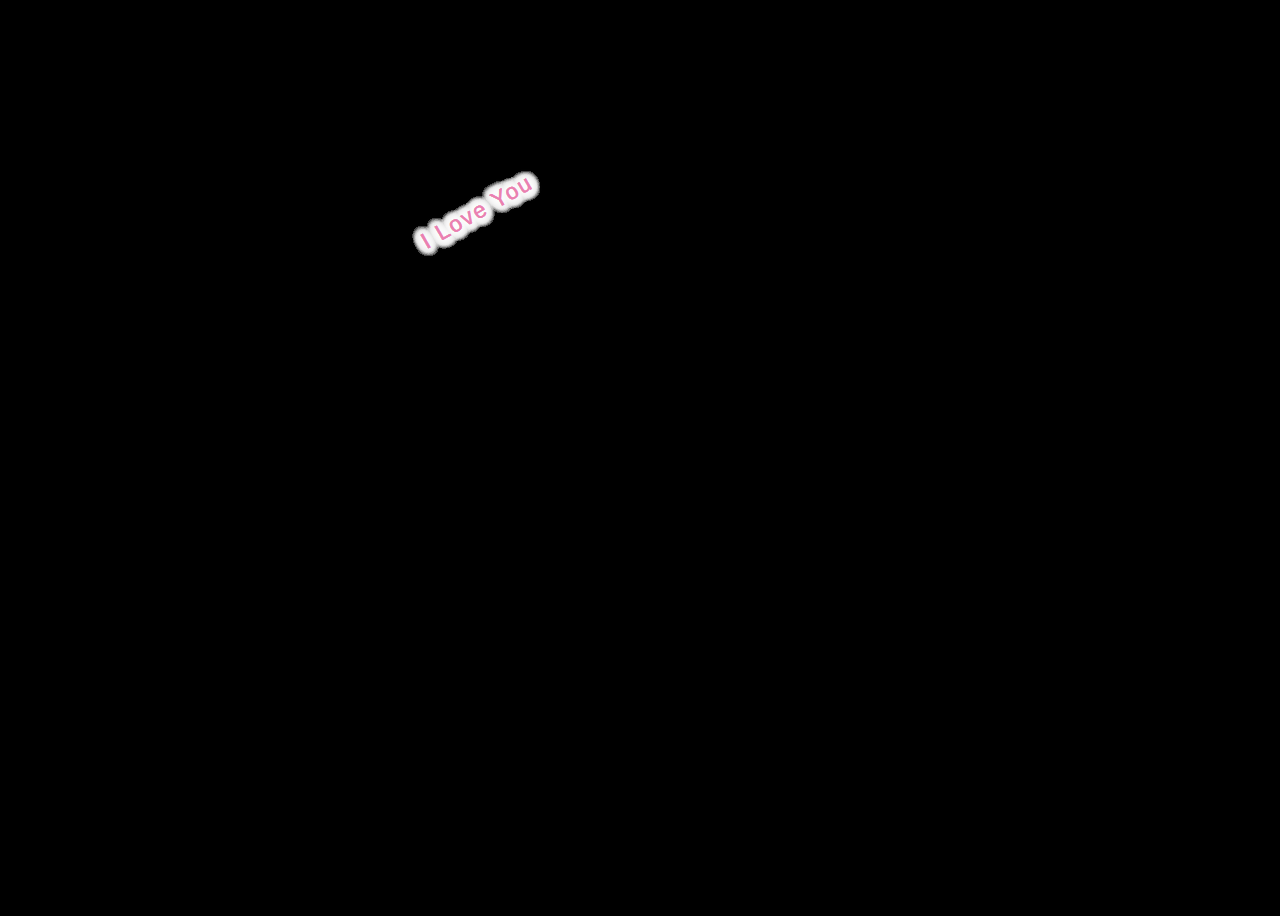
<file: index.html>
<!doctype html>
<html lang="en">
 <head>
  <meta http-equiv="Content-Type" content="text/html; charset=UTF-8"> 
  <title>i love you</title>
  <style>#btn-make {
  bottom: 200px;
  right: 30px;
  background-color: rgba(0, 0, 0, 0.3);
}
.div_btn {
  position: fixed;
  cursor: pointer;
  width: 55px;
  height: 55px;
  border: 3px solid #fff;
  border-radius: 50%;
  font-size: 2em;
  line-height: 58px;
  text-align: center;
  z-index: 999;
}
#div_support {
  bottom: 80px;
  right: 20px;
  background-color: rgba(0, 0, 0, 0.3);
}
body {
  background: #000;
  height: 100vh;
  overflow: hidden;
}

#ui .love {
  position: absolute;
  top: 50%;
  left: 50%;
  margin: -225px 0 0 -225px;
}
#ui .love:last-child .love_word {
  color: #fff;
  font-size: 2rem;
  text-shadow: 0 0 10px #ea80b0;
}
#ui .love_word {
  color: #ea80b0;
  font-size: 1.4rem;
  transform: translateY(-100%) rotateZ(-30deg);
  font-family: "Dosis", sans-serif;
  text-shadow: 0 0 10px #fff;
  letter-spacing: 2px;
}
#ui .love_horizontal {
  animation: horizontal 10000ms infinite alternate ease-in-out;
}
#ui .love_vertical {
  animation: vertical 20000ms infinite linear;
}
#ui .love:nth-child(1) .love_horizontal {
  animation-delay: -300ms;
}
#ui .love:nth-child(1) .love_vertical {
  animation-delay: -300ms;
}
#ui .love:nth-child(2) .love_horizontal {
  animation-delay: -600ms;
}
#ui .love:nth-child(2) .love_vertical {
  animation-delay: -600ms;
}
#ui .love:nth-child(3) .love_horizontal {
  animation-delay: -900ms;
}
#ui .love:nth-child(3) .love_vertical {
  animation-delay: -900ms;
}
#ui .love:nth-child(4) .love_horizontal {
  animation-delay: -1200ms;
}
#ui .love:nth-child(4) .love_vertical {
  animation-delay: -1200ms;
}
#ui .love:nth-child(5) .love_horizontal {
  animation-delay: -1500ms;
}
#ui .love:nth-child(5) .love_vertical {
  animation-delay: -1500ms;
}
#ui .love:nth-child(6) .love_horizontal {
  animation-delay: -1800ms;
}
#ui .love:nth-child(6) .love_vertical {
  animation-delay: -1800ms;
}
#ui .love:nth-child(7) .love_horizontal {
  animation-delay: -2100ms;
}
#ui .love:nth-child(7) .love_vertical {
  animation-delay: -2100ms;
}
#ui .love:nth-child(8) .love_horizontal {
  animation-delay: -2400ms;
}
#ui .love:nth-child(8) .love_vertical {
  animation-delay: -2400ms;
}
#ui .love:nth-child(9) .love_horizontal {
  animation-delay: -2700ms;
}
#ui .love:nth-child(9) .love_vertical {
  animation-delay: -2700ms;
}
#ui .love:nth-child(10) .love_horizontal {
  animation-delay: -3000ms;
}
#ui .love:nth-child(10) .love_vertical {
  animation-delay: -3000ms;
}
#ui .love:nth-child(11) .love_horizontal {
  animation-delay: -3300ms;
}
#ui .love:nth-child(11) .love_vertical {
  animation-delay: -3300ms;
}
#ui .love:nth-child(12) .love_horizontal {
  animation-delay: -3600ms;
}
#ui .love:nth-child(12) .love_vertical {
  animation-delay: -3600ms;
}
#ui .love:nth-child(13) .love_horizontal {
  animation-delay: -3900ms;
}
#ui .love:nth-child(13) .love_vertical {
  animation-delay: -3900ms;
}
#ui .love:nth-child(14) .love_horizontal {
  animation-delay: -4200ms;
}
#ui .love:nth-child(14) .love_vertical {
  animation-delay: -4200ms;
}
#ui .love:nth-child(15) .love_horizontal {
  animation-delay: -4500ms;
}
#ui .love:nth-child(15) .love_vertical {
  animation-delay: -4500ms;
}
#ui .love:nth-child(16) .love_horizontal {
  animation-delay: -4800ms;
}
#ui .love:nth-child(16) .love_vertical {
  animation-delay: -4800ms;
}
#ui .love:nth-child(17) .love_horizontal {
  animation-delay: -5100ms;
}
#ui .love:nth-child(17) .love_vertical {
  animation-delay: -5100ms;
}
#ui .love:nth-child(18) .love_horizontal {
  animation-delay: -5400ms;
}
#ui .love:nth-child(18) .love_vertical {
  animation-delay: -5400ms;
}
#ui .love:nth-child(19) .love_horizontal {
  animation-delay: -5700ms;
}
#ui .love:nth-child(19) .love_vertical {
  animation-delay: -5700ms;
}
#ui .love:nth-child(20) .love_horizontal {
  animation-delay: -6000ms;
}
#ui .love:nth-child(20) .love_vertical {
  animation-delay: -6000ms;
}
#ui .love:nth-child(21) .love_horizontal {
  animation-delay: -6300ms;
}
#ui .love:nth-child(21) .love_vertical {
  animation-delay: -6300ms;
}
#ui .love:nth-child(22) .love_horizontal {
  animation-delay: -6600ms;
}
#ui .love:nth-child(22) .love_vertical {
  animation-delay: -6600ms;
}
#ui .love:nth-child(23) .love_horizontal {
  animation-delay: -6900ms;
}
#ui .love:nth-child(23) .love_vertical {
  animation-delay: -6900ms;
}
#ui .love:nth-child(24) .love_horizontal {
  animation-delay: -7200ms;
}
#ui .love:nth-child(24) .love_vertical {
  animation-delay: -7200ms;
}
#ui .love:nth-child(25) .love_horizontal {
  animation-delay: -7500ms;
}
#ui .love:nth-child(25) .love_vertical {
  animation-delay: -7500ms;
}
#ui .love:nth-child(26) .love_horizontal {
  animation-delay: -7800ms;
}
#ui .love:nth-child(26) .love_vertical {
  animation-delay: -7800ms;
}
#ui .love:nth-child(27) .love_horizontal {
  animation-delay: -8100ms;
}
#ui .love:nth-child(27) .love_vertical {
  animation-delay: -8100ms;
}
#ui .love:nth-child(28) .love_horizontal {
  animation-delay: -8400ms;
}
#ui .love:nth-child(28) .love_vertical {
  animation-delay: -8400ms;
}
#ui .love:nth-child(29) .love_horizontal {
  animation-delay: -8700ms;
}
#ui .love:nth-child(29) .love_vertical {
  animation-delay: -8700ms;
}
#ui .love:nth-child(30) .love_horizontal {
  animation-delay: -9000ms;
}
#ui .love:nth-child(30) .love_vertical {
  animation-delay: -9000ms;
}
#ui .love:nth-child(31) .love_horizontal {
  animation-delay: -9300ms;
}
#ui .love:nth-child(31) .love_vertical {
  animation-delay: -9300ms;
}
#ui .love:nth-child(32) .love_horizontal {
  animation-delay: -9600ms;
}
#ui .love:nth-child(32) .love_vertical {
  animation-delay: -9600ms;
}
#ui .love:nth-child(33) .love_horizontal {
  animation-delay: -9900ms;
}
#ui .love:nth-child(33) .love_vertical {
  animation-delay: -9900ms;
}
#ui .love:nth-child(34) .love_horizontal {
  animation-delay: -10200ms;
}
#ui .love:nth-child(34) .love_vertical {
  animation-delay: -10200ms;
}
#ui .love:nth-child(35) .love_horizontal {
  animation-delay: -10500ms;
}
#ui .love:nth-child(35) .love_vertical {
  animation-delay: -10500ms;
}
#ui .love:nth-child(36) .love_horizontal {
  animation-delay: -10800ms;
}
#ui .love:nth-child(36) .love_vertical {
  animation-delay: -10800ms;
}
#ui .love:nth-child(37) .love_horizontal {
  animation-delay: -11100ms;
}
#ui .love:nth-child(37) .love_vertical {
  animation-delay: -11100ms;
}
#ui .love:nth-child(38) .love_horizontal {
  animation-delay: -11400ms;
}
#ui .love:nth-child(38) .love_vertical {
  animation-delay: -11400ms;
}
#ui .love:nth-child(39) .love_horizontal {
  animation-delay: -11700ms;
}
#ui .love:nth-child(39) .love_vertical {
  animation-delay: -11700ms;
}
#ui .love:nth-child(40) .love_horizontal {
  animation-delay: -12000ms;
}
#ui .love:nth-child(40) .love_vertical {
  animation-delay: -12000ms;
}
#ui .love:nth-child(41) .love_horizontal {
  animation-delay: -12300ms;
}
#ui .love:nth-child(41) .love_vertical {
  animation-delay: -12300ms;
}
#ui .love:nth-child(42) .love_horizontal {
  animation-delay: -12600ms;
}
#ui .love:nth-child(42) .love_vertical {
  animation-delay: -12600ms;
}
#ui .love:nth-child(43) .love_horizontal {
  animation-delay: -12900ms;
}
#ui .love:nth-child(43) .love_vertical {
  animation-delay: -12900ms;
}
#ui .love:nth-child(44) .love_horizontal {
  animation-delay: -13200ms;
}
#ui .love:nth-child(44) .love_vertical {
  animation-delay: -13200ms;
}
#ui .love:nth-child(45) .love_horizontal {
  animation-delay: -13500ms;
}
#ui .love:nth-child(45) .love_vertical {
  animation-delay: -13500ms;
}
#ui .love:nth-child(46) .love_horizontal {
  animation-delay: -13800ms;
}
#ui .love:nth-child(46) .love_vertical {
  animation-delay: -13800ms;
}
#ui .love:nth-child(47) .love_horizontal {
  animation-delay: -14100ms;
}
#ui .love:nth-child(47) .love_vertical {
  animation-delay: -14100ms;
}
#ui .love:nth-child(48) .love_horizontal {
  animation-delay: -14400ms;
}
#ui .love:nth-child(48) .love_vertical {
  animation-delay: -14400ms;
}
#ui .love:nth-child(49) .love_horizontal {
  animation-delay: -14700ms;
}
#ui .love:nth-child(49) .love_vertical {
  animation-delay: -14700ms;
}
#ui .love:nth-child(50) .love_horizontal {
  animation-delay: -15000ms;
}
#ui .love:nth-child(50) .love_vertical {
  animation-delay: -15000ms;
}
#ui .love:nth-child(51) .love_horizontal {
  animation-delay: -15300ms;
}
#ui .love:nth-child(51) .love_vertical {
  animation-delay: -15300ms;
}
#ui .love:nth-child(52) .love_horizontal {
  animation-delay: -15600ms;
}
#ui .love:nth-child(52) .love_vertical {
  animation-delay: -15600ms;
}
#ui .love:nth-child(53) .love_horizontal {
  animation-delay: -15900ms;
}
#ui .love:nth-child(53) .love_vertical {
  animation-delay: -15900ms;
}
#ui .love:nth-child(54) .love_horizontal {
  animation-delay: -16200ms;
}
#ui .love:nth-child(54) .love_vertical {
  animation-delay: -16200ms;
}
#ui .love:nth-child(55) .love_horizontal {
  animation-delay: -16500ms;
}
#ui .love:nth-child(55) .love_vertical {
  animation-delay: -16500ms;
}
#ui .love:nth-child(56) .love_horizontal {
  animation-delay: -16800ms;
}
#ui .love:nth-child(56) .love_vertical {
  animation-delay: -16800ms;
}
#ui .love:nth-child(57) .love_horizontal {
  animation-delay: -17100ms;
}
#ui .love:nth-child(57) .love_vertical {
  animation-delay: -17100ms;
}
#ui .love:nth-child(58) .love_horizontal {
  animation-delay: -17400ms;
}
#ui .love:nth-child(58) .love_vertical {
  animation-delay: -17400ms;
}
#ui .love:nth-child(59) .love_horizontal {
  animation-delay: -17700ms;
}
#ui .love:nth-child(59) .love_vertical {
  animation-delay: -17700ms;
}
#ui .love:nth-child(60) .love_horizontal {
  animation-delay: -18000ms;
}
#ui .love:nth-child(60) .love_vertical {
  animation-delay: -18000ms;
}
#ui .love:nth-child(61) .love_horizontal {
  animation-delay: -18300ms;
}
#ui .love:nth-child(61) .love_vertical {
  animation-delay: -18300ms;
}
#ui .love:nth-child(62) .love_horizontal {
  animation-delay: -18600ms;
}
#ui .love:nth-child(62) .love_vertical {
  animation-delay: -18600ms;
}
#ui .love:nth-child(63) .love_horizontal {
  animation-delay: -18900ms;
}
#ui .love:nth-child(63) .love_vertical {
  animation-delay: -18900ms;
}
#ui .love:nth-child(64) .love_horizontal {
  animation-delay: -19200ms;
}
#ui .love:nth-child(64) .love_vertical {
  animation-delay: -19200ms;
}
#ui .love:nth-child(65) .love_horizontal {
  animation-delay: -19500ms;
}
#ui .love:nth-child(65) .love_vertical {
  animation-delay: -19500ms;
}
#ui .love:nth-child(66) .love_horizontal {
  animation-delay: -19800ms;
}
#ui .love:nth-child(66) .love_vertical {
  animation-delay: -19800ms;
}
#ui .love:nth-child(67) .love_horizontal {
  animation-delay: -20100ms;
}
#ui .love:nth-child(67) .love_vertical {
  animation-delay: -20100ms;
}
#ui .love:nth-child(68) .love_horizontal {
  animation-delay: -20400ms;
}
#ui .love:nth-child(68) .love_vertical {
  animation-delay: -20400ms;
}
#ui .love:nth-child(69) .love_horizontal {
  animation-delay: -20700ms;
}
#ui .love:nth-child(69) .love_vertical {
  animation-delay: -20700ms;
}
#ui .love:nth-child(70) .love_horizontal {
  animation-delay: -21000ms;
}
#ui .love:nth-child(70) .love_vertical {
  animation-delay: -21000ms;
}
#ui .love:nth-child(71) .love_horizontal {
  animation-delay: -21300ms;
}
#ui .love:nth-child(71) .love_vertical {
  animation-delay: -21300ms;
}
#ui .love:nth-child(72) .love_horizontal {
  animation-delay: -21600ms;
}
#ui .love:nth-child(72) .love_vertical {
  animation-delay: -21600ms;
}
#ui .love:nth-child(73) .love_horizontal {
  animation-delay: -21900ms;
}
#ui .love:nth-child(73) .love_vertical {
  animation-delay: -21900ms;
}
#ui .love:nth-child(74) .love_horizontal {
  animation-delay: -22200ms;
}
#ui .love:nth-child(74) .love_vertical {
  animation-delay: -22200ms;
}
#ui .love:nth-child(75) .love_horizontal {
  animation-delay: -22500ms;
}
#ui .love:nth-child(75) .love_vertical {
  animation-delay: -22500ms;
}
#ui .love:nth-child(76) .love_horizontal {
  animation-delay: -22800ms;
}
#ui .love:nth-child(76) .love_vertical {
  animation-delay: -22800ms;
}
#ui .love:nth-child(77) .love_horizontal {
  animation-delay: -23100ms;
}
#ui .love:nth-child(77) .love_vertical {
  animation-delay: -23100ms;
}
#ui .love:nth-child(78) .love_horizontal {
  animation-delay: -23400ms;
}
#ui .love:nth-child(78) .love_vertical {
  animation-delay: -23400ms;
}
#ui .love:nth-child(79) .love_horizontal {
  animation-delay: -23700ms;
}
#ui .love:nth-child(79) .love_vertical {
  animation-delay: -23700ms;
}
#ui .love:nth-child(80) .love_horizontal {
  animation-delay: -24000ms;
}
#ui .love:nth-child(80) .love_vertical {
  animation-delay: -24000ms;
}
#ui .love:nth-child(81) .love_horizontal {
  animation-delay: -24300ms;
}
#ui .love:nth-child(81) .love_vertical {
  animation-delay: -24300ms;
}
#ui .love:nth-child(82) .love_horizontal {
  animation-delay: -24600ms;
}
#ui .love:nth-child(82) .love_vertical {
  animation-delay: -24600ms;
}
#ui .love:nth-child(83) .love_horizontal {
  animation-delay: -24900ms;
}
#ui .love:nth-child(83) .love_vertical {
  animation-delay: -24900ms;
}
#ui .love:nth-child(84) .love_horizontal {
  animation-delay: -25200ms;
}
#ui .love:nth-child(84) .love_vertical {
  animation-delay: -25200ms;
}
#ui .love:nth-child(85) .love_horizontal {
  animation-delay: -25500ms;
}
#ui .love:nth-child(85) .love_vertical {
  animation-delay: -25500ms;
}
#ui .love:nth-child(86) .love_horizontal {
  animation-delay: -25800ms;
}
#ui .love:nth-child(86) .love_vertical {
  animation-delay: -25800ms;
}
#ui .love:nth-child(87) .love_horizontal {
  animation-delay: -26100ms;
}
#ui .love:nth-child(87) .love_vertical {
  animation-delay: -26100ms;
}
#ui .love:nth-child(88) .love_horizontal {
  animation-delay: -26400ms;
}
#ui .love:nth-child(88) .love_vertical {
  animation-delay: -26400ms;
}
#ui .love:nth-child(89) .love_horizontal {
  animation-delay: -26700ms;
}
#ui .love:nth-child(89) .love_vertical {
  animation-delay: -26700ms;
}
#ui .love:nth-child(90) .love_horizontal {
  animation-delay: -27000ms;
}
#ui .love:nth-child(90) .love_vertical {
  animation-delay: -27000ms;
}
#ui .love:nth-child(91) .love_horizontal {
  animation-delay: -27300ms;
}
#ui .love:nth-child(91) .love_vertical {
  animation-delay: -27300ms;
}
#ui .love:nth-child(92) .love_horizontal {
  animation-delay: -27600ms;
}
#ui .love:nth-child(92) .love_vertical {
  animation-delay: -27600ms;
}
#ui .love:nth-child(93) .love_horizontal {
  animation-delay: -27900ms;
}
#ui .love:nth-child(93) .love_vertical {
  animation-delay: -27900ms;
}
#ui .love:nth-child(94) .love_horizontal {
  animation-delay: -28200ms;
}
#ui .love:nth-child(94) .love_vertical {
  animation-delay: -28200ms;
}
#ui .love:nth-child(95) .love_horizontal {
  animation-delay: -28500ms;
}
#ui .love:nth-child(95) .love_vertical {
  animation-delay: -28500ms;
}
#ui .love:nth-child(96) .love_horizontal {
  animation-delay: -28800ms;
}
#ui .love:nth-child(96) .love_vertical {
  animation-delay: -28800ms;
}
#ui .love:nth-child(97) .love_horizontal {
  animation-delay: -29100ms;
}
#ui .love:nth-child(97) .love_vertical {
  animation-delay: -29100ms;
}
#ui .love:nth-child(98) .love_horizontal {
  animation-delay: -29400ms;
}
#ui .love:nth-child(98) .love_vertical {
  animation-delay: -29400ms;
}
#ui .love:nth-child(99) .love_horizontal {
  animation-delay: -29700ms;
}
#ui .love:nth-child(99) .love_vertical {
  animation-delay: -29700ms;
}
#ui .love:nth-child(100) .love_horizontal {
  animation-delay: -30000ms;
}
#ui .love:nth-child(100) .love_vertical {
  animation-delay: -30000ms;
}

@keyframes horizontal {
  from {
    transform: translateX(0px);
  }
  to {
    transform: translateX(450px);
  }
}
@keyframes vertical {
  0% {
    transform: translateY(180px);
  }
  10% {
    transform: translateY(45px);
  }
  15% {
    transform: translateY(4.5px);
  }
  18% {
    transform: translateY(0px);
  }
  20% {
    transform: translateY(4.5px);
  }
  22% {
    transform: translateY(34.61538px);
  }
  24% {
    transform: translateY(64.28571px);
  }
  25% {
    transform: translateY(112.5px);
  }
  26% {
    transform: translateY(64.28571px);
  }
  28% {
    transform: translateY(34.61538px);
  }
  30% {
    transform: translateY(4.5px);
  }
  32% {
    transform: translateY(0px);
  }
  35% {
    transform: translateY(4.5px);
  }
  40% {
    transform: translateY(45px);
  }
  50% {
    transform: translateY(180px);
  }
  71% {
    transform: translateY(428.57143px);
  }
  72.5% {
    transform: translateY(441.17647px);
  }
  75% {
    transform: translateY(450px);
  }
  77.5% {
    transform: translateY(441.17647px);
  }
  79% {
    transform: translateY(428.57143px);
  }
  100% {
    transform: translateY(180px);
  }
}</style> 
 </head> 
 <body mpa-version="9.0.21" mpa-extension-id="ibefaeehajgcpooopoegkifhgecigeeg"> 
  <div id="ui"> 
   <div class="love"> 
    <div class="love_horizontal"> 
     <div class="love_vertical"> 
      <div class="love_word">
       I Love You
      </div> 
     </div> 
    </div> 
   </div> 
   <div class="love"> 
    <div class="love_horizontal"> 
     <div class="love_vertical"> 
      <div class="love_word">
       I Love You
      </div> 
     </div> 
    </div> 
   </div> 
   <div class="love"> 
    <div class="love_horizontal"> 
     <div class="love_vertical"> 
      <div class="love_word">
       I Love You
      </div> 
     </div> 
    </div> 
   </div> 
   <div class="love"> 
    <div class="love_horizontal"> 
     <div class="love_vertical"> 
      <div class="love_word">
       I Love You
      </div> 
     </div> 
    </div> 
   </div> 
   <div class="love"> 
    <div class="love_horizontal"> 
     <div class="love_vertical"> 
      <div class="love_word">
       I Love You
      </div> 
     </div> 
    </div> 
   </div> 
   <div class="love"> 
    <div class="love_horizontal"> 
     <div class="love_vertical"> 
      <div class="love_word">
       I Love You
      </div> 
     </div> 
    </div> 
   </div> 
   <div class="love"> 
    <div class="love_horizontal"> 
     <div class="love_vertical"> 
      <div class="love_word">
       I Love You
      </div> 
     </div> 
    </div> 
   </div> 
   <div class="love"> 
    <div class="love_horizontal"> 
     <div class="love_vertical"> 
      <div class="love_word">
       I Love You
      </div> 
     </div> 
    </div> 
   </div> 
   <div class="love"> 
    <div class="love_horizontal"> 
     <div class="love_vertical"> 
      <div class="love_word">
       I Love You
      </div> 
     </div> 
    </div> 
   </div> 
   <div class="love"> 
    <div class="love_horizontal"> 
     <div class="love_vertical"> 
      <div class="love_word">
       I Love You
      </div> 
     </div> 
    </div> 
   </div> 
   <div class="love"> 
    <div class="love_horizontal"> 
     <div class="love_vertical"> 
      <div class="love_word">
       I Love You
      </div> 
     </div> 
    </div> 
   </div> 
   <div class="love"> 
    <div class="love_horizontal"> 
     <div class="love_vertical"> 
      <div class="love_word">
       I Love You
      </div> 
     </div> 
    </div> 
   </div> 
   <div class="love"> 
    <div class="love_horizontal"> 
     <div class="love_vertical"> 
      <div class="love_word">
       I Love You
      </div> 
     </div> 
    </div> 
   </div> 
   <div class="love"> 
    <div class="love_horizontal"> 
     <div class="love_vertical"> 
      <div class="love_word">
       I Love You
      </div> 
     </div> 
    </div> 
   </div> 
   <div class="love"> 
    <div class="love_horizontal"> 
     <div class="love_vertical"> 
      <div class="love_word">
       I Love You
      </div> 
     </div> 
    </div> 
   </div> 
   <div class="love"> 
    <div class="love_horizontal"> 
     <div class="love_vertical"> 
      <div class="love_word">
       I Love You
      </div> 
     </div> 
    </div> 
   </div> 
   <div class="love"> 
    <div class="love_horizontal"> 
     <div class="love_vertical"> 
      <div class="love_word">
       I Love You
      </div> 
     </div> 
    </div> 
   </div> 
   <div class="love"> 
    <div class="love_horizontal"> 
     <div class="love_vertical"> 
      <div class="love_word">
       I Love You
      </div> 
     </div> 
    </div> 
   </div> 
   <div class="love"> 
    <div class="love_horizontal"> 
     <div class="love_vertical"> 
      <div class="love_word">
       I Love You
      </div> 
     </div> 
    </div> 
   </div> 
   <div class="love"> 
    <div class="love_horizontal"> 
     <div class="love_vertical"> 
      <div class="love_word">
       I Love You
      </div> 
     </div> 
    </div> 
   </div> 
   <div class="love"> 
    <div class="love_horizontal"> 
     <div class="love_vertical"> 
      <div class="love_word">
       I Love You
      </div> 
     </div> 
    </div> 
   </div> 
   <div class="love"> 
    <div class="love_horizontal"> 
     <div class="love_vertical"> 
      <div class="love_word">
       I Love You
      </div> 
     </div> 
    </div> 
   </div> 
   <div class="love"> 
    <div class="love_horizontal"> 
     <div class="love_vertical"> 
      <div class="love_word">
       I Love You
      </div> 
     </div> 
    </div> 
   </div> 
   <div class="love"> 
    <div class="love_horizontal"> 
     <div class="love_vertical"> 
      <div class="love_word">
       I Love You
      </div> 
     </div> 
    </div> 
   </div> 
   <div class="love"> 
    <div class="love_horizontal"> 
     <div class="love_vertical"> 
      <div class="love_word">
       I Love You
      </div> 
     </div> 
    </div> 
   </div> 
   <div class="love"> 
    <div class="love_horizontal"> 
     <div class="love_vertical"> 
      <div class="love_word">
       I Love You
      </div> 
     </div> 
    </div> 
   </div> 
   <div class="love"> 
    <div class="love_horizontal"> 
     <div class="love_vertical"> 
      <div class="love_word">
       I Love You
      </div> 
     </div> 
    </div> 
   </div> 
   <div class="love"> 
    <div class="love_horizontal"> 
     <div class="love_vertical"> 
      <div class="love_word">
       I Love You
      </div> 
     </div> 
    </div> 
   </div> 
   <div class="love"> 
    <div class="love_horizontal"> 
     <div class="love_vertical"> 
      <div class="love_word">
       I Love You
      </div> 
     </div> 
    </div> 
   </div> 
   <div class="love"> 
    <div class="love_horizontal"> 
     <div class="love_vertical"> 
      <div class="love_word">
       I Love You
      </div> 
     </div> 
    </div> 
   </div> 
   <div class="love"> 
    <div class="love_horizontal"> 
     <div class="love_vertical"> 
      <div class="love_word">
       I Love You
      </div> 
     </div> 
    </div> 
   </div> 
   <div class="love"> 
    <div class="love_horizontal"> 
     <div class="love_vertical"> 
      <div class="love_word">
       I Love You
      </div> 
     </div> 
    </div> 
   </div> 
   <div class="love"> 
    <div class="love_horizontal"> 
     <div class="love_vertical"> 
      <div class="love_word">
       I Love You
      </div> 
     </div> 
    </div> 
   </div> 
   <div class="love"> 
    <div class="love_horizontal"> 
     <div class="love_vertical"> 
      <div class="love_word">
       I Love You
      </div> 
     </div> 
    </div> 
   </div> 
   <div class="love"> 
    <div class="love_horizontal"> 
     <div class="love_vertical"> 
      <div class="love_word">
       I Love You
      </div> 
     </div> 
    </div> 
   </div> 
   <div class="love"> 
    <div class="love_horizontal"> 
     <div class="love_vertical"> 
      <div class="love_word">
       I Love You
      </div> 
     </div> 
    </div> 
   </div> 
   <div class="love"> 
    <div class="love_horizontal"> 
     <div class="love_vertical"> 
      <div class="love_word">
       I Love You
      </div> 
     </div> 
    </div> 
   </div> 
   <div class="love"> 
    <div class="love_horizontal"> 
     <div class="love_vertical"> 
      <div class="love_word">
       I Love You
      </div> 
     </div> 
    </div> 
   </div> 
   <div class="love"> 
    <div class="love_horizontal"> 
     <div class="love_vertical"> 
      <div class="love_word">
       I Love You
      </div> 
     </div> 
    </div> 
   </div> 
   <div class="love"> 
    <div class="love_horizontal"> 
     <div class="love_vertical"> 
      <div class="love_word">
       I Love You
      </div> 
     </div> 
    </div> 
   </div> 
   <div class="love"> 
    <div class="love_horizontal"> 
     <div class="love_vertical"> 
      <div class="love_word">
       I Love You
      </div> 
     </div> 
    </div> 
   </div> 
   <div class="love"> 
    <div class="love_horizontal"> 
     <div class="love_vertical"> 
      <div class="love_word">
       I Love You
      </div> 
     </div> 
    </div> 
   </div> 
   <div class="love"> 
    <div class="love_horizontal"> 
     <div class="love_vertical"> 
      <div class="love_word">
       I Love You
      </div> 
     </div> 
    </div> 
   </div> 
   <div class="love"> 
    <div class="love_horizontal"> 
     <div class="love_vertical"> 
      <div class="love_word">
       I Love You
      </div> 
     </div> 
    </div> 
   </div> 
   <div class="love"> 
    <div class="love_horizontal"> 
     <div class="love_vertical"> 
      <div class="love_word">
       I Love You
      </div> 
     </div> 
    </div> 
   </div> 
   <div class="love"> 
    <div class="love_horizontal"> 
     <div class="love_vertical"> 
      <div class="love_word">
       I Love You
      </div> 
     </div> 
    </div> 
   </div> 
   <div class="love"> 
    <div class="love_horizontal"> 
     <div class="love_vertical"> 
      <div class="love_word">
       I Love You
      </div> 
     </div> 
    </div> 
   </div> 
   <div class="love"> 
    <div class="love_horizontal"> 
     <div class="love_vertical"> 
      <div class="love_word">
       I Love You
      </div> 
     </div> 
    </div> 
   </div> 
   <div class="love"> 
    <div class="love_horizontal"> 
     <div class="love_vertical"> 
      <div class="love_word">
       I Love You
      </div> 
     </div> 
    </div> 
   </div> 
   <div class="love"> 
    <div class="love_horizontal"> 
     <div class="love_vertical"> 
      <div class="love_word">
       I Love You
      </div> 
     </div> 
    </div> 
   </div> 
   <div class="love"> 
    <div class="love_horizontal"> 
     <div class="love_vertical"> 
      <div class="love_word">
       I Love You
      </div> 
     </div> 
    </div> 
   </div> 
   <div class="love"> 
    <div class="love_horizontal"> 
     <div class="love_vertical"> 
      <div class="love_word">
       I Love You
      </div> 
     </div> 
    </div> 
   </div> 
   <div class="love"> 
    <div class="love_horizontal"> 
     <div class="love_vertical"> 
      <div class="love_word">
       I Love You
      </div> 
     </div> 
    </div> 
   </div> 
   <div class="love"> 
    <div class="love_horizontal"> 
     <div class="love_vertical"> 
      <div class="love_word">
       I Love You
      </div> 
     </div> 
    </div> 
   </div> 
   <div class="love"> 
    <div class="love_horizontal"> 
     <div class="love_vertical"> 
      <div class="love_word">
       I Love You
      </div> 
     </div> 
    </div> 
   </div> 
   <div class="love"> 
    <div class="love_horizontal"> 
     <div class="love_vertical"> 
      <div class="love_word">
       I Love You
      </div> 
     </div> 
    </div> 
   </div> 
   <div class="love"> 
    <div class="love_horizontal"> 
     <div class="love_vertical"> 
      <div class="love_word">
       I Love You
      </div> 
     </div> 
    </div> 
   </div> 
   <div class="love"> 
    <div class="love_horizontal"> 
     <div class="love_vertical"> 
      <div class="love_word">
       I Love You
      </div> 
     </div> 
    </div> 
   </div> 
   <div class="love"> 
    <div class="love_horizontal"> 
     <div class="love_vertical"> 
      <div class="love_word">
       I Love You
      </div> 
     </div> 
    </div> 
   </div> 
   <div class="love"> 
    <div class="love_horizontal"> 
     <div class="love_vertical"> 
      <div class="love_word">
       I Love You
      </div> 
     </div> 
    </div> 
   </div> 
   <div class="love"> 
    <div class="love_horizontal"> 
     <div class="love_vertical"> 
      <div class="love_word">
       I Love You
      </div> 
     </div> 
    </div> 
   </div> 
   <div class="love"> 
    <div class="love_horizontal"> 
     <div class="love_vertical"> 
      <div class="love_word">
       I Love You
      </div> 
     </div> 
    </div> 
   </div> 
   <div class="love"> 
    <div class="love_horizontal"> 
     <div class="love_vertical"> 
      <div class="love_word">
       I Love You
      </div> 
     </div> 
    </div> 
   </div> 
   <div class="love"> 
    <div class="love_horizontal"> 
     <div class="love_vertical"> 
      <div class="love_word">
       I Love You
      </div> 
     </div> 
    </div> 
   </div> 
   <div class="love"> 
    <div class="love_horizontal"> 
     <div class="love_vertical"> 
      <div class="love_word">
       I Love You
      </div> 
     </div> 
    </div> 
   </div> 
   <div class="love"> 
    <div class="love_horizontal"> 
     <div class="love_vertical"> 
      <div class="love_word">
       I Love You
      </div> 
     </div> 
    </div> 
   </div> 
   <div class="love"> 
    <div class="love_horizontal"> 
     <div class="love_vertical"> 
      <div class="love_word">
       I Love You
      </div> 
     </div> 
    </div> 
   </div> 
   <div class="love"> 
    <div class="love_horizontal"> 
     <div class="love_vertical"> 
      <div class="love_word">
       I Love You
      </div> 
     </div> 
    </div> 
   </div> 
   <div class="love"> 
    <div class="love_horizontal"> 
     <div class="love_vertical"> 
      <div class="love_word">
       I Love You
      </div> 
     </div> 
    </div> 
   </div> 
   <div class="love"> 
    <div class="love_horizontal"> 
     <div class="love_vertical"> 
      <div class="love_word">
     </div> 
     </div> 
    </div> 
   </div> 
  </div> 
</body>
</html>
</file>
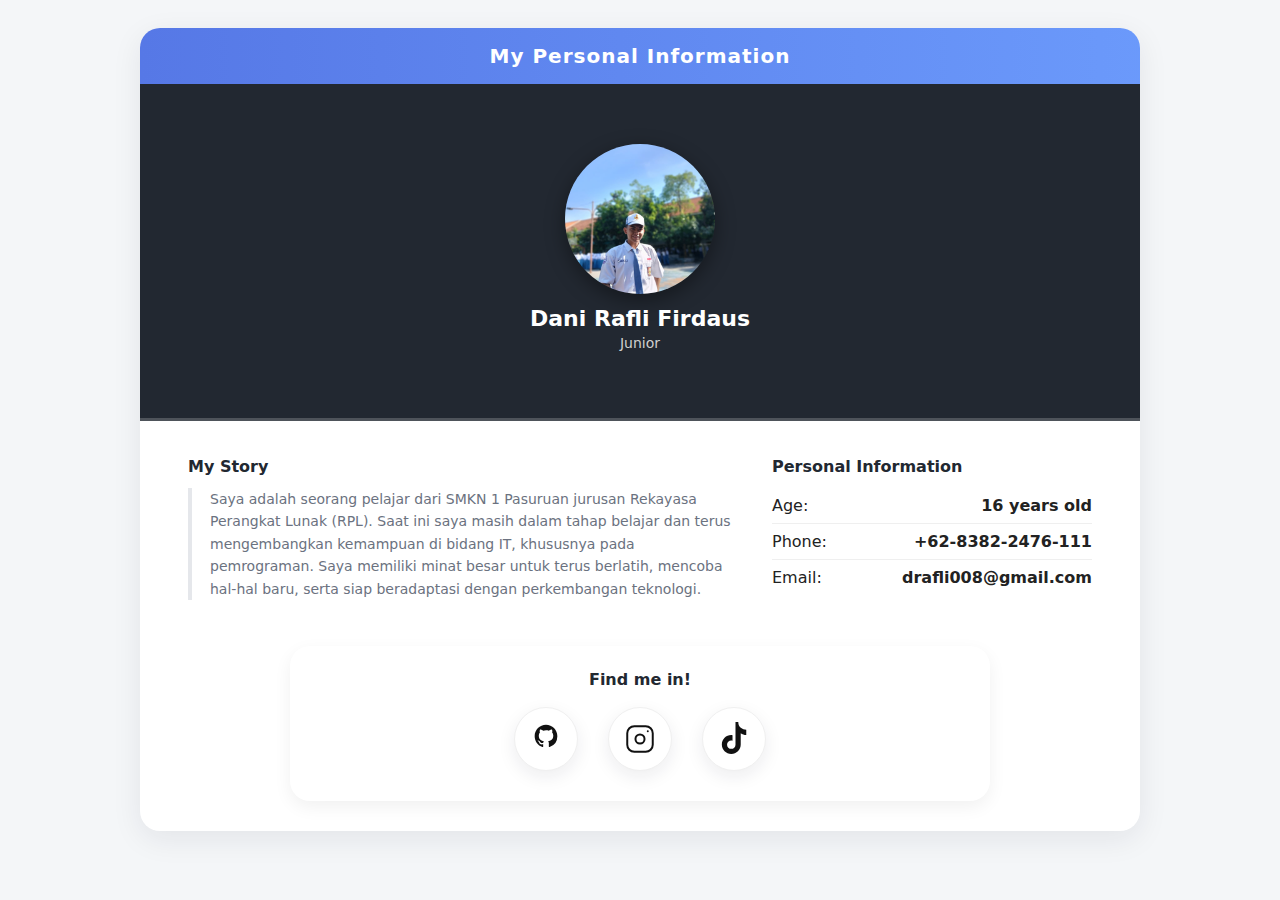
<file: proyek profil/index.html>
<!-- index.html -->
<!doctype html>
<html lang="id">
<head>
  <meta charset="utf-8" />
  <meta name="viewport" content="width=device-width, initial-scale=1" />
  <title>Profile Project</title>
  <link rel="stylesheet" href="style.css" />
</head>
<body>
  <div class="container">
    <div class="header">My Personal Information</div>

    <div class="hero">
      <div class="profile-pic">
        <img src="gambar/gambarprofil.jpg">
      </div>
      <div class="name">Dani Rafli Firdaus</div>
      <div class="role">Junior</div>
    </div>

    <div class="main">
      <div class="col left">
        <h3>My Story</h3>
        <div class="info-box">
          <p>
            Saya adalah seorang pelajar dari SMKN 1 Pasuruan jurusan Rekayasa Perangkat Lunak (RPL). Saat ini saya masih dalam tahap belajar dan terus mengembangkan kemampuan di bidang IT, khususnya pada pemrograman. Saya memiliki minat besar untuk terus berlatih, mencoba hal-hal baru, serta siap beradaptasi dengan perkembangan teknologi.
          </p>
        </div>
      </div>

      <div class="col right">
        <h3>Personal Information</h3>
        <div class="info">
          <div class="personal-item"><span>Age:</span><span><b>16 years old</b></span></div>
          <div class="personal-item"><span>Phone:</span><span><b>+62-8382-2476-111</b></span></div>
          <div class="personal-item"><span>Email:</span><span><b>drafli008@gmail.com</b></span></div>
        </div>
      </div>
    </div>

    <div class="social-wrap">
      <div class="social-title">Find me in!</div>
      <div class="socials">
        <a class="sbtn" href="https://github.com/danirafffppli/dannni" aria-label="GitHub">
          <svg viewBox="0 0 24 24" fill="none" xmlns="http://www.w3.org/2000/svg">
            <path d="M12 2C7.58 2 4 5.58 4 10c0 3.54 2.29 6.53 5.47 7.59.4.07.55-.17.55-.38 0-.19-.01-.82-.01-1.49-2.01.37-2.53-.49-2.69-.94-.09-.23-.48-.94-.82-1.13-.28-.15-.68-.52-.01-.53.63-.01 1.08.58 1.23.82.72 1.2 1.87.86 2.33.66.07-.52.28-.86.5-1.06-1.78-.2-3.64-.89-3.64-3.95 0-.87.31-1.59.82-2.15-.08-.2-.36-1.02.08-2.12 0 0 .67-.21 2.2.82a7.6 7.6 0 012.01-.27c.68 0 1.36.09 2.01.27 1.52-1.03 2.2-.82 2.2-.82.44 1.1.16 1.92.08 2.12.51.56.82 1.27.82 2.15 0 3.07-1.87 3.75-3.65 3.95.29.25.54.73.54 1.48 0 1.07-.01 1.93-.01 2.19 0 .21.15.46.55.38A8.01 8.01 0 0020 10c0-4.42-3.58-8-8-8z" fill="#111"/>
          </svg>
        </a>
        <a class="sbtn" href="https://www.instagram.com/danirapliepp?igsh=aWJ6YjNyMmNrNGRv" aria-label="Instagram">
          <svg viewBox="0 0 24 24" xmlns="http://www.w3.org/2000/svg">
            <rect x="3" y="3" width="18" height="18" rx="5" fill="none" stroke="#111" stroke-width="1.4"/>
            <circle cx="12" cy="12" r="3.2" fill="none" stroke="#111" stroke-width="1.4"/>
            <circle cx="17.5" cy="6.5" r="0.7" fill="#111"/>
          </svg>
        </a>
       <a class="sbtn" href="https://www.tiktok.com/@danrapliep?_t=ZS-90GJD3Ck0t6&_r=1" aria-label="TikTok">
  <svg viewBox="0 0 256 256" xmlns="http://www.w3.org/2000/svg" width="24" height="24">
    <path d="M180.2 0h-40.9v170.6c0 17.5-14.3 31.7-31.8 31.7s-31.8-14.2-31.8-31.7 14.3-31.7 31.8-31.7c3.2 0 6.4.5 9.3 1.5V99.2c-3-.4-6.1-.6-9.3-.6-39.2 0-71.1 31.8-71.1 71s31.9 71 71.1 71c39.3 0 71.1-31.8 71.1-71V85.1c11.8 8.5 26.2 13.5 41.7 13.5V57.7c-15.1-.2-29.5-5-41.1-14.3-11.6-9.3-19-22.3-19-43.4z" fill="#111"/>
  </svg>
</a>
      </div>
    </div>
  </div>
</body>
</html>
</file>
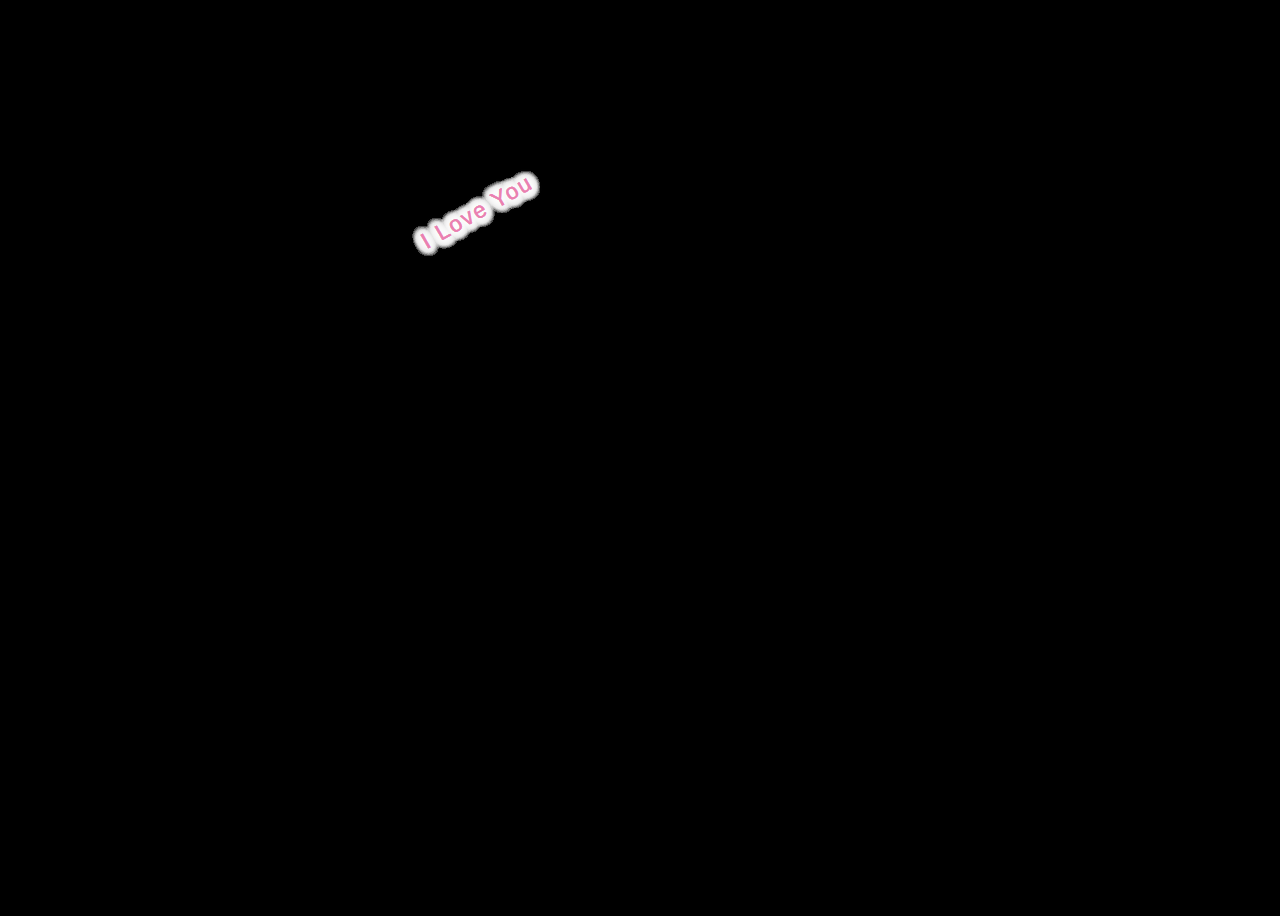
<file: external love love/external love love/index.html>
<!doctype html>
<html lang="en">
 <head>
  <meta http-equiv="Content-Type" content="text/html; charset=UTF-8"> 
  <title>i love you</title>
  <link rel="stylesheet" href="styles.css"> 
 </head> 
 <body mpa-version="9.0.21" mpa-extension-id="ibefaeehajgcpooopoegkifhgecigeeg"> 
  <div id="ui"> 
   <div class="love"> 
    <div class="love_horizontal"> 
     <div class="love_vertical"> 
      <div class="love_word">
       I Love You
      </div> 
     </div> 
    </div> 
   </div> 
   <div class="love"> 
    <div class="love_horizontal"> 
     <div class="love_vertical"> 
      <div class="love_word">
       I Love You
      </div> 
     </div> 
    </div> 
   </div> 
   <div class="love"> 
    <div class="love_horizontal"> 
     <div class="love_vertical"> 
      <div class="love_word">
       I Love You
      </div> 
     </div> 
    </div> 
   </div> 
   <div class="love"> 
    <div class="love_horizontal"> 
     <div class="love_vertical"> 
      <div class="love_word">
       I Love You
      </div> 
     </div> 
    </div> 
   </div> 
   <div class="love"> 
    <div class="love_horizontal"> 
     <div class="love_vertical"> 
      <div class="love_word">
       I Love You
      </div> 
     </div> 
    </div> 
   </div> 
   <div class="love"> 
    <div class="love_horizontal"> 
     <div class="love_vertical"> 
      <div class="love_word">
       I Love You
      </div> 
     </div> 
    </div> 
   </div> 
   <div class="love"> 
    <div class="love_horizontal"> 
     <div class="love_vertical"> 
      <div class="love_word">
       I Love You
      </div> 
     </div> 
    </div> 
   </div> 
   <div class="love"> 
    <div class="love_horizontal"> 
     <div class="love_vertical"> 
      <div class="love_word">
       I Love You
      </div> 
     </div> 
    </div> 
   </div> 
   <div class="love"> 
    <div class="love_horizontal"> 
     <div class="love_vertical"> 
      <div class="love_word">
       I Love You
      </div> 
     </div> 
    </div> 
   </div> 
   <div class="love"> 
    <div class="love_horizontal"> 
     <div class="love_vertical"> 
      <div class="love_word">
       I Love You
      </div> 
     </div> 
    </div> 
   </div> 
   <div class="love"> 
    <div class="love_horizontal"> 
     <div class="love_vertical"> 
      <div class="love_word">
       I Love You
      </div> 
     </div> 
    </div> 
   </div> 
   <div class="love"> 
    <div class="love_horizontal"> 
     <div class="love_vertical"> 
      <div class="love_word">
       I Love You
      </div> 
     </div> 
    </div> 
   </div> 
   <div class="love"> 
    <div class="love_horizontal"> 
     <div class="love_vertical"> 
      <div class="love_word">
       I Love You
      </div> 
     </div> 
    </div> 
   </div> 
   <div class="love"> 
    <div class="love_horizontal"> 
     <div class="love_vertical"> 
      <div class="love_word">
       I Love You
      </div> 
     </div> 
    </div> 
   </div> 
   <div class="love"> 
    <div class="love_horizontal"> 
     <div class="love_vertical"> 
      <div class="love_word">
       I Love You
      </div> 
     </div> 
    </div> 
   </div> 
   <div class="love"> 
    <div class="love_horizontal"> 
     <div class="love_vertical"> 
      <div class="love_word">
       I Love You
      </div> 
     </div> 
    </div> 
   </div> 
   <div class="love"> 
    <div class="love_horizontal"> 
     <div class="love_vertical"> 
      <div class="love_word">
       I Love You
      </div> 
     </div> 
    </div> 
   </div> 
   <div class="love"> 
    <div class="love_horizontal"> 
     <div class="love_vertical"> 
      <div class="love_word">
       I Love You
      </div> 
     </div> 
    </div> 
   </div> 
   <div class="love"> 
    <div class="love_horizontal"> 
     <div class="love_vertical"> 
      <div class="love_word">
       I Love You
      </div> 
     </div> 
    </div> 
   </div> 
   <div class="love"> 
    <div class="love_horizontal"> 
     <div class="love_vertical"> 
      <div class="love_word">
       I Love You
      </div> 
     </div> 
    </div> 
   </div> 
   <div class="love"> 
    <div class="love_horizontal"> 
     <div class="love_vertical"> 
      <div class="love_word">
       I Love You
      </div> 
     </div> 
    </div> 
   </div> 
   <div class="love"> 
    <div class="love_horizontal"> 
     <div class="love_vertical"> 
      <div class="love_word">
       I Love You
      </div> 
     </div> 
    </div> 
   </div> 
   <div class="love"> 
    <div class="love_horizontal"> 
     <div class="love_vertical"> 
      <div class="love_word">
       I Love You
      </div> 
     </div> 
    </div> 
   </div> 
   <div class="love"> 
    <div class="love_horizontal"> 
     <div class="love_vertical"> 
      <div class="love_word">
       I Love You
      </div> 
     </div> 
    </div> 
   </div> 
   <div class="love"> 
    <div class="love_horizontal"> 
     <div class="love_vertical"> 
      <div class="love_word">
       I Love You
      </div> 
     </div> 
    </div> 
   </div> 
   <div class="love"> 
    <div class="love_horizontal"> 
     <div class="love_vertical"> 
      <div class="love_word">
       I Love You
      </div> 
     </div> 
    </div> 
   </div> 
   <div class="love"> 
    <div class="love_horizontal"> 
     <div class="love_vertical"> 
      <div class="love_word">
       I Love You
      </div> 
     </div> 
    </div> 
   </div> 
   <div class="love"> 
    <div class="love_horizontal"> 
     <div class="love_vertical"> 
      <div class="love_word">
       I Love You
      </div> 
     </div> 
    </div> 
   </div> 
   <div class="love"> 
    <div class="love_horizontal"> 
     <div class="love_vertical"> 
      <div class="love_word">
       I Love You
      </div> 
     </div> 
    </div> 
   </div> 
   <div class="love"> 
    <div class="love_horizontal"> 
     <div class="love_vertical"> 
      <div class="love_word">
       I Love You
      </div> 
     </div> 
    </div> 
   </div> 
   <div class="love"> 
    <div class="love_horizontal"> 
     <div class="love_vertical"> 
      <div class="love_word">
       I Love You
      </div> 
     </div> 
    </div> 
   </div> 
   <div class="love"> 
    <div class="love_horizontal"> 
     <div class="love_vertical"> 
      <div class="love_word">
       I Love You
      </div> 
     </div> 
    </div> 
   </div> 
   <div class="love"> 
    <div class="love_horizontal"> 
     <div class="love_vertical"> 
      <div class="love_word">
       I Love You
      </div> 
     </div> 
    </div> 
   </div> 
   <div class="love"> 
    <div class="love_horizontal"> 
     <div class="love_vertical"> 
      <div class="love_word">
       I Love You
      </div> 
     </div> 
    </div> 
   </div> 
   <div class="love"> 
    <div class="love_horizontal"> 
     <div class="love_vertical"> 
      <div class="love_word">
       I Love You
      </div> 
     </div> 
    </div> 
   </div> 
   <div class="love"> 
    <div class="love_horizontal"> 
     <div class="love_vertical"> 
      <div class="love_word">
       I Love You
      </div> 
     </div> 
    </div> 
   </div> 
   <div class="love"> 
    <div class="love_horizontal"> 
     <div class="love_vertical"> 
      <div class="love_word">
       I Love You
      </div> 
     </div> 
    </div> 
   </div> 
   <div class="love"> 
    <div class="love_horizontal"> 
     <div class="love_vertical"> 
      <div class="love_word">
       I Love You
      </div> 
     </div> 
    </div> 
   </div> 
   <div class="love"> 
    <div class="love_horizontal"> 
     <div class="love_vertical"> 
      <div class="love_word">
       I Love You
      </div> 
     </div> 
    </div> 
   </div> 
   <div class="love"> 
    <div class="love_horizontal"> 
     <div class="love_vertical"> 
      <div class="love_word">
       I Love You
      </div> 
     </div> 
    </div> 
   </div> 
   <div class="love"> 
    <div class="love_horizontal"> 
     <div class="love_vertical"> 
      <div class="love_word">
       I Love You
      </div> 
     </div> 
    </div> 
   </div> 
   <div class="love"> 
    <div class="love_horizontal"> 
     <div class="love_vertical"> 
      <div class="love_word">
       I Love You
      </div> 
     </div> 
    </div> 
   </div> 
   <div class="love"> 
    <div class="love_horizontal"> 
     <div class="love_vertical"> 
      <div class="love_word">
       I Love You
      </div> 
     </div> 
    </div> 
   </div> 
   <div class="love"> 
    <div class="love_horizontal"> 
     <div class="love_vertical"> 
      <div class="love_word">
       I Love You
      </div> 
     </div> 
    </div> 
   </div> 
   <div class="love"> 
    <div class="love_horizontal"> 
     <div class="love_vertical"> 
      <div class="love_word">
       I Love You
      </div> 
     </div> 
    </div> 
   </div> 
   <div class="love"> 
    <div class="love_horizontal"> 
     <div class="love_vertical"> 
      <div class="love_word">
       I Love You
      </div> 
     </div> 
    </div> 
   </div> 
   <div class="love"> 
    <div class="love_horizontal"> 
     <div class="love_vertical"> 
      <div class="love_word">
       I Love You
      </div> 
     </div> 
    </div> 
   </div> 
   <div class="love"> 
    <div class="love_horizontal"> 
     <div class="love_vertical"> 
      <div class="love_word">
       I Love You
      </div> 
     </div> 
    </div> 
   </div> 
   <div class="love"> 
    <div class="love_horizontal"> 
     <div class="love_vertical"> 
      <div class="love_word">
       I Love You
      </div> 
     </div> 
    </div> 
   </div> 
   <div class="love"> 
    <div class="love_horizontal"> 
     <div class="love_vertical"> 
      <div class="love_word">
       I Love You
      </div> 
     </div> 
    </div> 
   </div> 
   <div class="love"> 
    <div class="love_horizontal"> 
     <div class="love_vertical"> 
      <div class="love_word">
       I Love You
      </div> 
     </div> 
    </div> 
   </div> 
   <div class="love"> 
    <div class="love_horizontal"> 
     <div class="love_vertical"> 
      <div class="love_word">
       I Love You
      </div> 
     </div> 
    </div> 
   </div> 
   <div class="love"> 
    <div class="love_horizontal"> 
     <div class="love_vertical"> 
      <div class="love_word">
       I Love You
      </div> 
     </div> 
    </div> 
   </div> 
   <div class="love"> 
    <div class="love_horizontal"> 
     <div class="love_vertical"> 
      <div class="love_word">
       I Love You
      </div> 
     </div> 
    </div> 
   </div> 
   <div class="love"> 
    <div class="love_horizontal"> 
     <div class="love_vertical"> 
      <div class="love_word">
       I Love You
      </div> 
     </div> 
    </div> 
   </div> 
   <div class="love"> 
    <div class="love_horizontal"> 
     <div class="love_vertical"> 
      <div class="love_word">
       I Love You
      </div> 
     </div> 
    </div> 
   </div> 
   <div class="love"> 
    <div class="love_horizontal"> 
     <div class="love_vertical"> 
      <div class="love_word">
       I Love You
      </div> 
     </div> 
    </div> 
   </div> 
   <div class="love"> 
    <div class="love_horizontal"> 
     <div class="love_vertical"> 
      <div class="love_word">
       I Love You
      </div> 
     </div> 
    </div> 
   </div> 
   <div class="love"> 
    <div class="love_horizontal"> 
     <div class="love_vertical"> 
      <div class="love_word">
       I Love You
      </div> 
     </div> 
    </div> 
   </div> 
   <div class="love"> 
    <div class="love_horizontal"> 
     <div class="love_vertical"> 
      <div class="love_word">
       I Love You
      </div> 
     </div> 
    </div> 
   </div> 
   <div class="love"> 
    <div class="love_horizontal"> 
     <div class="love_vertical"> 
      <div class="love_word">
       I Love You
      </div> 
     </div> 
    </div> 
   </div> 
   <div class="love"> 
    <div class="love_horizontal"> 
     <div class="love_vertical"> 
      <div class="love_word">
       I Love You
      </div> 
     </div> 
    </div> 
   </div> 
   <div class="love"> 
    <div class="love_horizontal"> 
     <div class="love_vertical"> 
      <div class="love_word">
       I Love You
      </div> 
     </div> 
    </div> 
   </div> 
   <div class="love"> 
    <div class="love_horizontal"> 
     <div class="love_vertical"> 
      <div class="love_word">
       I Love You
      </div> 
     </div> 
    </div> 
   </div> 
   <div class="love"> 
    <div class="love_horizontal"> 
     <div class="love_vertical"> 
      <div class="love_word">
       I Love You
      </div> 
     </div> 
    </div> 
   </div> 
   <div class="love"> 
    <div class="love_horizontal"> 
     <div class="love_vertical"> 
      <div class="love_word">
       I Love You
      </div> 
     </div> 
    </div> 
   </div> 
   <div class="love"> 
    <div class="love_horizontal"> 
     <div class="love_vertical"> 
      <div class="love_word">
       I Love You
      </div> 
     </div> 
    </div> 
   </div> 
   <div class="love"> 
    <div class="love_horizontal"> 
     <div class="love_vertical"> 
      <div class="love_word">
       I Love You
      </div> 
     </div> 
    </div> 
   </div> 
   <div class="love"> 
    <div class="love_horizontal"> 
     <div class="love_vertical"> 
      <div class="love_word">
       I Love You
      </div> 
     </div> 
    </div> 
   </div> 
   <div class="love"> 
    <div class="love_horizontal"> 
     <div class="love_vertical"> 
      <div class="love_word">
     </div> 
     </div> 
    </div> 
   </div> 
  </div> 
</body>
</html>
</file>
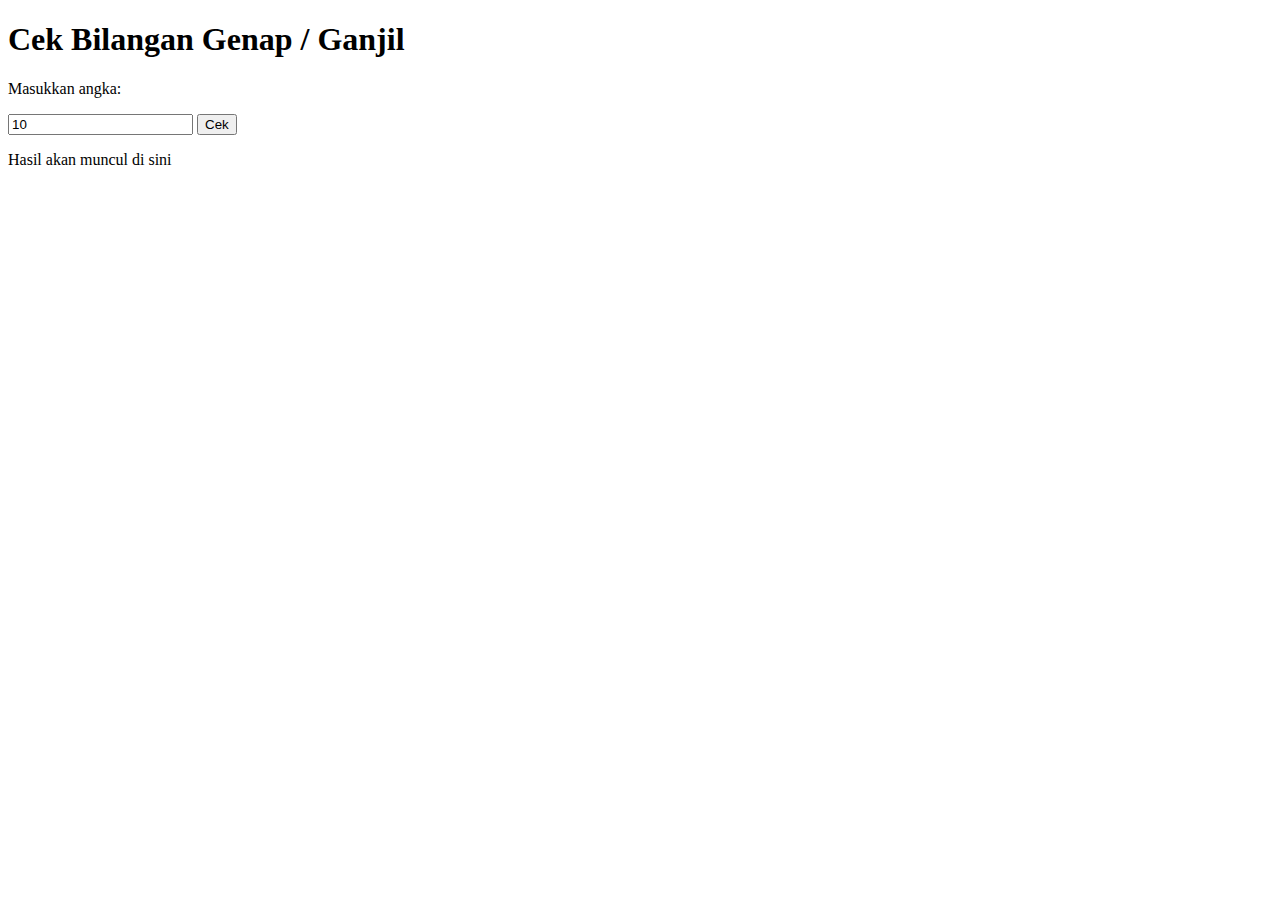
<file: tugasbunurma1/nomor1.html>
<!DOCTYPE html>
<html lang="id">
<head>
  <meta charset="UTF-8">
  <title>Cek Bilangan Genap / Ganjil</title>
</head>
<body>
  <h1>Cek Bilangan Genap / Ganjil</h1>

  <p>Masukkan angka:</p>
  <input type="number" id="angka" value="10">
  <button onclick="cekBilangan()">Cek</button>

  <p id="hasil">Hasil akan muncul di sini</p>

  <script>
    function cekBilangan() {
      // Ambil nilai input dan ubah ke integer
      let angka = parseInt(document.getElementById('angka').value, 10);
      let hasil = "";

      if (isNaN(angka)) {
        hasil = "Masukkan angka yang valid!";
      } else {
        // Logika if else untuk cek genap / ganjil
        if (angka % 2 === 0) {
          hasil = "Bilangan Genap";
        } else {
          hasil = "Bilangan Ganjil";
        }
      }

      // Tampilkan hasil
      document.getElementById('hasil').textContent = hasil;
    }
  </script>
</body>
</html>
</file>
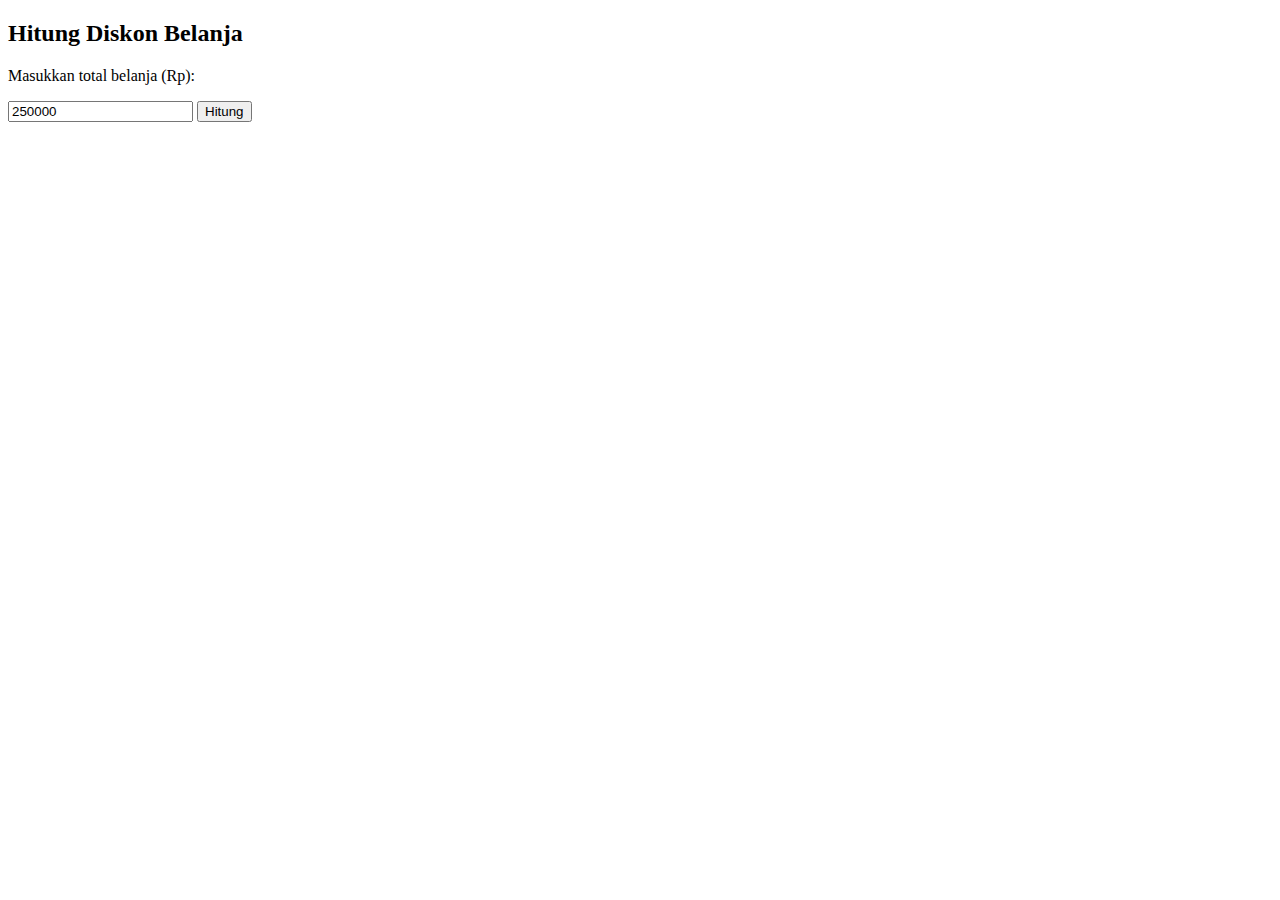
<file: tugasbunurma1/nomor2.html>
<!DOCTYPE html>
<html>
<head>
  <meta charset="UTF-8">
  <title>Hitung Diskon Belanja</title>
</head>
<body>
  <h2>Hitung Diskon Belanja</h2>

  <p>Masukkan total belanja (Rp):</p>
  <input type="number" id="totalBelanja" value="250000">
  <button onclick="hitungDiskon()">Hitung</button>

  <p id="hasil"></p>

  <script>
    function hitungDiskon() {
      var totalBelanja = parseFloat(document.getElementById("totalBelanja").value);
      var diskon = 0;

      if (isNaN(totalBelanja) || totalBelanja < 0) {
        document.getElementById("hasil").textContent = "Masukkan angka total belanja yang valid.";
        return;
      }

      if (totalBelanja >= 500000) {
          diskon = 0.20; // 20%
      } else if (totalBelanja >= 200000) {
          diskon = 0.10; // 10%
      } else {
          diskon = 0;    // Tidak ada diskon
      }

      var jumlahBayar = totalBelanja - (totalBelanja * diskon);

      document.getElementById("hasil").innerHTML =
        "Total Belanja : Rp " + totalBelanja + "<br>" +
        "Diskon        : " + (diskon * 100) + "%<br>" +
        "Jumlah Bayar  : Rp " + jumlahBayar;
    }
  </script>
</body>
</html>
</file>
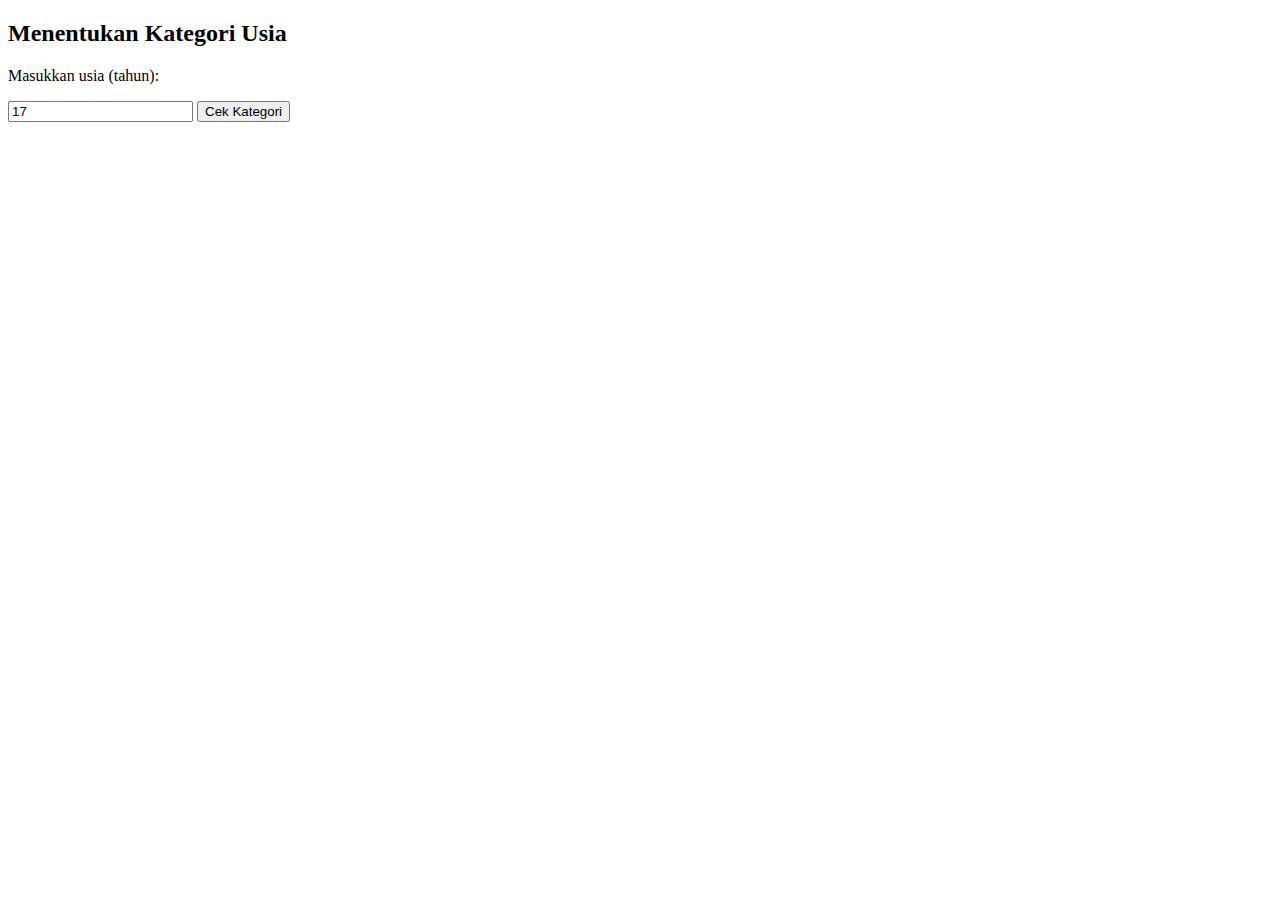
<file: tugasbunurma1/nomor3.html>
<!DOCTYPE html>
<html>
<head>
  <meta charset="UTF-8">
  <title>Kategori Usia</title>
</head>
<body>
  <h2>Menentukan Kategori Usia</h2>

  <p>Masukkan usia (tahun):</p>
  <input type="number" id="usia" value="17">
  <button onclick="cekUsia()">Cek Kategori</button>

  <p id="hasil"></p>

  <script>
    function cekUsia() {
      var usia = parseInt(document.getElementById("usia").value, 10);

      if (isNaN(usia) || usia < 0) {
        document.getElementById("hasil").textContent = "Masukkan angka usia yang valid.";
        return;
      }

      if (usia < 13) {
        document.getElementById("hasil").textContent = "Kategori: Anak-anak";
      } else if (usia >= 13 && usia <= 19) {
        document.getElementById("hasil").textContent = "Kategori: Remaja";
      } else {
        document.getElementById("hasil").textContent = "Kategori: Dewasa";
      }
    }
  </script>
</body>
</html>
</file>
<file: proyek profil/style.css>
:root {
  --blue: #5678e6;
  --dark: #222831;
  --muted: #6b7280;
  --card: #fff;
  --shadow: 0 8px 30px rgba(20, 20, 50, 0.08);
}

* {
  box-sizing: border-box;
  margin: 0;
  padding: 0;
}

body {
  margin: 0;
  font-family: 'Poppins', system-ui, sans-serif;
  background: #f4f6f8;
  color: #222;
  padding: 28px;
  display: flex;
  justify-content: center;
}

.container {
  width: 100%;
  max-width: 1000px;
  background: var(--card);
  border-radius: 20px;
  overflow: hidden;
  box-shadow: var(--shadow);
}

/* === HEADER === */
.header {
  background: linear-gradient(90deg, var(--blue), #6fa0ff 120%);
  color: #fff;
  text-align: center;
  padding: 16px 20px;
  font-weight: 700;
  font-size: 20px;
  letter-spacing: 1px;
}

/* === HERO SECTION === */
.hero {
  background: var(--dark);
  color: #fff;
  text-align: center;
  padding: 60px 20px 70px;
  position: relative;
  overflow: hidden;
}

/* Profil bulat */
.profile-pic {
  width: 150px;
  height: 150px;
  margin: 0 auto 12px;
  overflow: hidden;
  border-radius: 50%;
  box-shadow: 0 6px 20px rgba(0, 0, 0, 0.4);
}

.profile-pic img {
  width: 100%;
  height: 100%;
  object-fit: cover;
}

.name {
  font-size: 22px;
  font-weight: 700;
  margin: 8px 0 4px;
}

.role {
  font-size: 14px;
  color: #cfcfcf;
}

/* Garis putih kecil di bawah profil */
.hero::after {
  content: "";
  position: absolute;
  left: 0;
  bottom: 0;
  width: 100%;
  height: 3px;
  background: #ffffff;
  opacity: 0.2;
}

/* === MAIN CONTENT === */
.main {
  display: flex;
  gap: 40px;
  padding: 36px 48px;
  align-items: flex-start;
}

.col {
  flex: 1;
}

.col.right {
  flex: 0 0 320px;
}

h3 {
  margin: 0 0 12px;
  font-size: 16px;
  font-weight: 600;
  color: var(--dark);
}

p {
  color: var(--muted);
  line-height: 1.6;
  font-size: 14px;
}

.info-box {
  border-left: 4px solid #e5e7eb;
  padding-left: 18px;
}

.personal-item {
  display: flex;
  justify-content: space-between;
  padding: 8px 0;
  border-bottom: 1px solid #efefef;
}

.personal-item:last-child {
  border-bottom: none;
}

/* === SOCIAL SECTION === */
.social-wrap {
  background: #fff;
  margin: 10px auto 30px; /* dekat dengan konten utama */
  width: 90%;
  max-width: 700px;
  border-radius: 20px; /* biar bulat seperti di atas */
  box-shadow: 0 6px 18px rgba(0, 0, 0, 0.06);
  padding: 24px 20px 30px;
  text-align: center;
}

.social-title {
  font-weight: 700;
  margin-bottom: 18px;
  color: var(--dark);
  font-size: 16px;
}

.socials {
  display: flex;
  gap: 30px;
  justify-content: center;
}

.sbtn {
  width: 64px;
  height: 64px;
  border-radius: 50%;
  display: inline-flex;
  align-items: center;
  justify-content: center;
  background: #fff;
  box-shadow: 0 6px 18px rgba(20, 20, 50, 0.08);
  border: 1px solid #f0f0f0;
  transition: all 0.3s ease;
}

.sbtn:hover {
  transform: translateY(-5px);
  box-shadow: 0 10px 20px rgba(0, 0, 0, 0.1);
}

.sbtn svg {
  width: 34px;
  height: 34px;
}

/* === RESPONSIVE === */
@media (max-width: 880px) {
  .main {
    flex-direction: column;
    padding: 24px;
  }
  .col.right {
    flex: 1;
  }
  .social-wrap {
    width: 95%;
    padding: 20px;
  }
}
</file>
<file: external love love/external love love/styles.css>
#btn-make {
  bottom: 200px;
  right: 30px;
  background-color: rgba(0, 0, 0, 0.3);
}
.div_btn {
  position: fixed;
  cursor: pointer;
  width: 55px;
  height: 55px;
  border: 3px solid #fff;
  border-radius: 50%;
  font-size: 2em;
  line-height: 58px;
  text-align: center;
  z-index: 999;
}
#div_support {
  bottom: 80px;
  right: 20px;
  background-color: rgba(0, 0, 0, 0.3);
}
body {
  background: #000;
  height: 100vh;
  overflow: hidden;
}

#ui .love {
  position: absolute;
  top: 50%;
  left: 50%;
  margin: -225px 0 0 -225px;
}
#ui .love:last-child .love_word {
  color: #fff;
  font-size: 2rem;
  text-shadow: 0 0 10px #ea80b0;
}
#ui .love_word {
  color: #ea80b0;
  font-size: 1.4rem;
  transform: translateY(-100%) rotateZ(-30deg);
  font-family: "Dosis", sans-serif;
  text-shadow: 0 0 10px #fff;
  letter-spacing: 2px;
}
#ui .love_horizontal {
  animation: horizontal 10000ms infinite alternate ease-in-out;
}
#ui .love_vertical {
  animation: vertical 20000ms infinite linear;
}
#ui .love:nth-child(1) .love_horizontal {
  animation-delay: -300ms;
}
#ui .love:nth-child(1) .love_vertical {
  animation-delay: -300ms;
}
#ui .love:nth-child(2) .love_horizontal {
  animation-delay: -600ms;
}
#ui .love:nth-child(2) .love_vertical {
  animation-delay: -600ms;
}
#ui .love:nth-child(3) .love_horizontal {
  animation-delay: -900ms;
}
#ui .love:nth-child(3) .love_vertical {
  animation-delay: -900ms;
}
#ui .love:nth-child(4) .love_horizontal {
  animation-delay: -1200ms;
}
#ui .love:nth-child(4) .love_vertical {
  animation-delay: -1200ms;
}
#ui .love:nth-child(5) .love_horizontal {
  animation-delay: -1500ms;
}
#ui .love:nth-child(5) .love_vertical {
  animation-delay: -1500ms;
}
#ui .love:nth-child(6) .love_horizontal {
  animation-delay: -1800ms;
}
#ui .love:nth-child(6) .love_vertical {
  animation-delay: -1800ms;
}
#ui .love:nth-child(7) .love_horizontal {
  animation-delay: -2100ms;
}
#ui .love:nth-child(7) .love_vertical {
  animation-delay: -2100ms;
}
#ui .love:nth-child(8) .love_horizontal {
  animation-delay: -2400ms;
}
#ui .love:nth-child(8) .love_vertical {
  animation-delay: -2400ms;
}
#ui .love:nth-child(9) .love_horizontal {
  animation-delay: -2700ms;
}
#ui .love:nth-child(9) .love_vertical {
  animation-delay: -2700ms;
}
#ui .love:nth-child(10) .love_horizontal {
  animation-delay: -3000ms;
}
#ui .love:nth-child(10) .love_vertical {
  animation-delay: -3000ms;
}
#ui .love:nth-child(11) .love_horizontal {
  animation-delay: -3300ms;
}
#ui .love:nth-child(11) .love_vertical {
  animation-delay: -3300ms;
}
#ui .love:nth-child(12) .love_horizontal {
  animation-delay: -3600ms;
}
#ui .love:nth-child(12) .love_vertical {
  animation-delay: -3600ms;
}
#ui .love:nth-child(13) .love_horizontal {
  animation-delay: -3900ms;
}
#ui .love:nth-child(13) .love_vertical {
  animation-delay: -3900ms;
}
#ui .love:nth-child(14) .love_horizontal {
  animation-delay: -4200ms;
}
#ui .love:nth-child(14) .love_vertical {
  animation-delay: -4200ms;
}
#ui .love:nth-child(15) .love_horizontal {
  animation-delay: -4500ms;
}
#ui .love:nth-child(15) .love_vertical {
  animation-delay: -4500ms;
}
#ui .love:nth-child(16) .love_horizontal {
  animation-delay: -4800ms;
}
#ui .love:nth-child(16) .love_vertical {
  animation-delay: -4800ms;
}
#ui .love:nth-child(17) .love_horizontal {
  animation-delay: -5100ms;
}
#ui .love:nth-child(17) .love_vertical {
  animation-delay: -5100ms;
}
#ui .love:nth-child(18) .love_horizontal {
  animation-delay: -5400ms;
}
#ui .love:nth-child(18) .love_vertical {
  animation-delay: -5400ms;
}
#ui .love:nth-child(19) .love_horizontal {
  animation-delay: -5700ms;
}
#ui .love:nth-child(19) .love_vertical {
  animation-delay: -5700ms;
}
#ui .love:nth-child(20) .love_horizontal {
  animation-delay: -6000ms;
}
#ui .love:nth-child(20) .love_vertical {
  animation-delay: -6000ms;
}
#ui .love:nth-child(21) .love_horizontal {
  animation-delay: -6300ms;
}
#ui .love:nth-child(21) .love_vertical {
  animation-delay: -6300ms;
}
#ui .love:nth-child(22) .love_horizontal {
  animation-delay: -6600ms;
}
#ui .love:nth-child(22) .love_vertical {
  animation-delay: -6600ms;
}
#ui .love:nth-child(23) .love_horizontal {
  animation-delay: -6900ms;
}
#ui .love:nth-child(23) .love_vertical {
  animation-delay: -6900ms;
}
#ui .love:nth-child(24) .love_horizontal {
  animation-delay: -7200ms;
}
#ui .love:nth-child(24) .love_vertical {
  animation-delay: -7200ms;
}
#ui .love:nth-child(25) .love_horizontal {
  animation-delay: -7500ms;
}
#ui .love:nth-child(25) .love_vertical {
  animation-delay: -7500ms;
}
#ui .love:nth-child(26) .love_horizontal {
  animation-delay: -7800ms;
}
#ui .love:nth-child(26) .love_vertical {
  animation-delay: -7800ms;
}
#ui .love:nth-child(27) .love_horizontal {
  animation-delay: -8100ms;
}
#ui .love:nth-child(27) .love_vertical {
  animation-delay: -8100ms;
}
#ui .love:nth-child(28) .love_horizontal {
  animation-delay: -8400ms;
}
#ui .love:nth-child(28) .love_vertical {
  animation-delay: -8400ms;
}
#ui .love:nth-child(29) .love_horizontal {
  animation-delay: -8700ms;
}
#ui .love:nth-child(29) .love_vertical {
  animation-delay: -8700ms;
}
#ui .love:nth-child(30) .love_horizontal {
  animation-delay: -9000ms;
}
#ui .love:nth-child(30) .love_vertical {
  animation-delay: -9000ms;
}
#ui .love:nth-child(31) .love_horizontal {
  animation-delay: -9300ms;
}
#ui .love:nth-child(31) .love_vertical {
  animation-delay: -9300ms;
}
#ui .love:nth-child(32) .love_horizontal {
  animation-delay: -9600ms;
}
#ui .love:nth-child(32) .love_vertical {
  animation-delay: -9600ms;
}
#ui .love:nth-child(33) .love_horizontal {
  animation-delay: -9900ms;
}
#ui .love:nth-child(33) .love_vertical {
  animation-delay: -9900ms;
}
#ui .love:nth-child(34) .love_horizontal {
  animation-delay: -10200ms;
}
#ui .love:nth-child(34) .love_vertical {
  animation-delay: -10200ms;
}
#ui .love:nth-child(35) .love_horizontal {
  animation-delay: -10500ms;
}
#ui .love:nth-child(35) .love_vertical {
  animation-delay: -10500ms;
}
#ui .love:nth-child(36) .love_horizontal {
  animation-delay: -10800ms;
}
#ui .love:nth-child(36) .love_vertical {
  animation-delay: -10800ms;
}
#ui .love:nth-child(37) .love_horizontal {
  animation-delay: -11100ms;
}
#ui .love:nth-child(37) .love_vertical {
  animation-delay: -11100ms;
}
#ui .love:nth-child(38) .love_horizontal {
  animation-delay: -11400ms;
}
#ui .love:nth-child(38) .love_vertical {
  animation-delay: -11400ms;
}
#ui .love:nth-child(39) .love_horizontal {
  animation-delay: -11700ms;
}
#ui .love:nth-child(39) .love_vertical {
  animation-delay: -11700ms;
}
#ui .love:nth-child(40) .love_horizontal {
  animation-delay: -12000ms;
}
#ui .love:nth-child(40) .love_vertical {
  animation-delay: -12000ms;
}
#ui .love:nth-child(41) .love_horizontal {
  animation-delay: -12300ms;
}
#ui .love:nth-child(41) .love_vertical {
  animation-delay: -12300ms;
}
#ui .love:nth-child(42) .love_horizontal {
  animation-delay: -12600ms;
}
#ui .love:nth-child(42) .love_vertical {
  animation-delay: -12600ms;
}
#ui .love:nth-child(43) .love_horizontal {
  animation-delay: -12900ms;
}
#ui .love:nth-child(43) .love_vertical {
  animation-delay: -12900ms;
}
#ui .love:nth-child(44) .love_horizontal {
  animation-delay: -13200ms;
}
#ui .love:nth-child(44) .love_vertical {
  animation-delay: -13200ms;
}
#ui .love:nth-child(45) .love_horizontal {
  animation-delay: -13500ms;
}
#ui .love:nth-child(45) .love_vertical {
  animation-delay: -13500ms;
}
#ui .love:nth-child(46) .love_horizontal {
  animation-delay: -13800ms;
}
#ui .love:nth-child(46) .love_vertical {
  animation-delay: -13800ms;
}
#ui .love:nth-child(47) .love_horizontal {
  animation-delay: -14100ms;
}
#ui .love:nth-child(47) .love_vertical {
  animation-delay: -14100ms;
}
#ui .love:nth-child(48) .love_horizontal {
  animation-delay: -14400ms;
}
#ui .love:nth-child(48) .love_vertical {
  animation-delay: -14400ms;
}
#ui .love:nth-child(49) .love_horizontal {
  animation-delay: -14700ms;
}
#ui .love:nth-child(49) .love_vertical {
  animation-delay: -14700ms;
}
#ui .love:nth-child(50) .love_horizontal {
  animation-delay: -15000ms;
}
#ui .love:nth-child(50) .love_vertical {
  animation-delay: -15000ms;
}
#ui .love:nth-child(51) .love_horizontal {
  animation-delay: -15300ms;
}
#ui .love:nth-child(51) .love_vertical {
  animation-delay: -15300ms;
}
#ui .love:nth-child(52) .love_horizontal {
  animation-delay: -15600ms;
}
#ui .love:nth-child(52) .love_vertical {
  animation-delay: -15600ms;
}
#ui .love:nth-child(53) .love_horizontal {
  animation-delay: -15900ms;
}
#ui .love:nth-child(53) .love_vertical {
  animation-delay: -15900ms;
}
#ui .love:nth-child(54) .love_horizontal {
  animation-delay: -16200ms;
}
#ui .love:nth-child(54) .love_vertical {
  animation-delay: -16200ms;
}
#ui .love:nth-child(55) .love_horizontal {
  animation-delay: -16500ms;
}
#ui .love:nth-child(55) .love_vertical {
  animation-delay: -16500ms;
}
#ui .love:nth-child(56) .love_horizontal {
  animation-delay: -16800ms;
}
#ui .love:nth-child(56) .love_vertical {
  animation-delay: -16800ms;
}
#ui .love:nth-child(57) .love_horizontal {
  animation-delay: -17100ms;
}
#ui .love:nth-child(57) .love_vertical {
  animation-delay: -17100ms;
}
#ui .love:nth-child(58) .love_horizontal {
  animation-delay: -17400ms;
}
#ui .love:nth-child(58) .love_vertical {
  animation-delay: -17400ms;
}
#ui .love:nth-child(59) .love_horizontal {
  animation-delay: -17700ms;
}
#ui .love:nth-child(59) .love_vertical {
  animation-delay: -17700ms;
}
#ui .love:nth-child(60) .love_horizontal {
  animation-delay: -18000ms;
}
#ui .love:nth-child(60) .love_vertical {
  animation-delay: -18000ms;
}
#ui .love:nth-child(61) .love_horizontal {
  animation-delay: -18300ms;
}
#ui .love:nth-child(61) .love_vertical {
  animation-delay: -18300ms;
}
#ui .love:nth-child(62) .love_horizontal {
  animation-delay: -18600ms;
}
#ui .love:nth-child(62) .love_vertical {
  animation-delay: -18600ms;
}
#ui .love:nth-child(63) .love_horizontal {
  animation-delay: -18900ms;
}
#ui .love:nth-child(63) .love_vertical {
  animation-delay: -18900ms;
}
#ui .love:nth-child(64) .love_horizontal {
  animation-delay: -19200ms;
}
#ui .love:nth-child(64) .love_vertical {
  animation-delay: -19200ms;
}
#ui .love:nth-child(65) .love_horizontal {
  animation-delay: -19500ms;
}
#ui .love:nth-child(65) .love_vertical {
  animation-delay: -19500ms;
}
#ui .love:nth-child(66) .love_horizontal {
  animation-delay: -19800ms;
}
#ui .love:nth-child(66) .love_vertical {
  animation-delay: -19800ms;
}
#ui .love:nth-child(67) .love_horizontal {
  animation-delay: -20100ms;
}
#ui .love:nth-child(67) .love_vertical {
  animation-delay: -20100ms;
}
#ui .love:nth-child(68) .love_horizontal {
  animation-delay: -20400ms;
}
#ui .love:nth-child(68) .love_vertical {
  animation-delay: -20400ms;
}
#ui .love:nth-child(69) .love_horizontal {
  animation-delay: -20700ms;
}
#ui .love:nth-child(69) .love_vertical {
  animation-delay: -20700ms;
}
#ui .love:nth-child(70) .love_horizontal {
  animation-delay: -21000ms;
}
#ui .love:nth-child(70) .love_vertical {
  animation-delay: -21000ms;
}
#ui .love:nth-child(71) .love_horizontal {
  animation-delay: -21300ms;
}
#ui .love:nth-child(71) .love_vertical {
  animation-delay: -21300ms;
}
#ui .love:nth-child(72) .love_horizontal {
  animation-delay: -21600ms;
}
#ui .love:nth-child(72) .love_vertical {
  animation-delay: -21600ms;
}
#ui .love:nth-child(73) .love_horizontal {
  animation-delay: -21900ms;
}
#ui .love:nth-child(73) .love_vertical {
  animation-delay: -21900ms;
}
#ui .love:nth-child(74) .love_horizontal {
  animation-delay: -22200ms;
}
#ui .love:nth-child(74) .love_vertical {
  animation-delay: -22200ms;
}
#ui .love:nth-child(75) .love_horizontal {
  animation-delay: -22500ms;
}
#ui .love:nth-child(75) .love_vertical {
  animation-delay: -22500ms;
}
#ui .love:nth-child(76) .love_horizontal {
  animation-delay: -22800ms;
}
#ui .love:nth-child(76) .love_vertical {
  animation-delay: -22800ms;
}
#ui .love:nth-child(77) .love_horizontal {
  animation-delay: -23100ms;
}
#ui .love:nth-child(77) .love_vertical {
  animation-delay: -23100ms;
}
#ui .love:nth-child(78) .love_horizontal {
  animation-delay: -23400ms;
}
#ui .love:nth-child(78) .love_vertical {
  animation-delay: -23400ms;
}
#ui .love:nth-child(79) .love_horizontal {
  animation-delay: -23700ms;
}
#ui .love:nth-child(79) .love_vertical {
  animation-delay: -23700ms;
}
#ui .love:nth-child(80) .love_horizontal {
  animation-delay: -24000ms;
}
#ui .love:nth-child(80) .love_vertical {
  animation-delay: -24000ms;
}
#ui .love:nth-child(81) .love_horizontal {
  animation-delay: -24300ms;
}
#ui .love:nth-child(81) .love_vertical {
  animation-delay: -24300ms;
}
#ui .love:nth-child(82) .love_horizontal {
  animation-delay: -24600ms;
}
#ui .love:nth-child(82) .love_vertical {
  animation-delay: -24600ms;
}
#ui .love:nth-child(83) .love_horizontal {
  animation-delay: -24900ms;
}
#ui .love:nth-child(83) .love_vertical {
  animation-delay: -24900ms;
}
#ui .love:nth-child(84) .love_horizontal {
  animation-delay: -25200ms;
}
#ui .love:nth-child(84) .love_vertical {
  animation-delay: -25200ms;
}
#ui .love:nth-child(85) .love_horizontal {
  animation-delay: -25500ms;
}
#ui .love:nth-child(85) .love_vertical {
  animation-delay: -25500ms;
}
#ui .love:nth-child(86) .love_horizontal {
  animation-delay: -25800ms;
}
#ui .love:nth-child(86) .love_vertical {
  animation-delay: -25800ms;
}
#ui .love:nth-child(87) .love_horizontal {
  animation-delay: -26100ms;
}
#ui .love:nth-child(87) .love_vertical {
  animation-delay: -26100ms;
}
#ui .love:nth-child(88) .love_horizontal {
  animation-delay: -26400ms;
}
#ui .love:nth-child(88) .love_vertical {
  animation-delay: -26400ms;
}
#ui .love:nth-child(89) .love_horizontal {
  animation-delay: -26700ms;
}
#ui .love:nth-child(89) .love_vertical {
  animation-delay: -26700ms;
}
#ui .love:nth-child(90) .love_horizontal {
  animation-delay: -27000ms;
}
#ui .love:nth-child(90) .love_vertical {
  animation-delay: -27000ms;
}
#ui .love:nth-child(91) .love_horizontal {
  animation-delay: -27300ms;
}
#ui .love:nth-child(91) .love_vertical {
  animation-delay: -27300ms;
}
#ui .love:nth-child(92) .love_horizontal {
  animation-delay: -27600ms;
}
#ui .love:nth-child(92) .love_vertical {
  animation-delay: -27600ms;
}
#ui .love:nth-child(93) .love_horizontal {
  animation-delay: -27900ms;
}
#ui .love:nth-child(93) .love_vertical {
  animation-delay: -27900ms;
}
#ui .love:nth-child(94) .love_horizontal {
  animation-delay: -28200ms;
}
#ui .love:nth-child(94) .love_vertical {
  animation-delay: -28200ms;
}
#ui .love:nth-child(95) .love_horizontal {
  animation-delay: -28500ms;
}
#ui .love:nth-child(95) .love_vertical {
  animation-delay: -28500ms;
}
#ui .love:nth-child(96) .love_horizontal {
  animation-delay: -28800ms;
}
#ui .love:nth-child(96) .love_vertical {
  animation-delay: -28800ms;
}
#ui .love:nth-child(97) .love_horizontal {
  animation-delay: -29100ms;
}
#ui .love:nth-child(97) .love_vertical {
  animation-delay: -29100ms;
}
#ui .love:nth-child(98) .love_horizontal {
  animation-delay: -29400ms;
}
#ui .love:nth-child(98) .love_vertical {
  animation-delay: -29400ms;
}
#ui .love:nth-child(99) .love_horizontal {
  animation-delay: -29700ms;
}
#ui .love:nth-child(99) .love_vertical {
  animation-delay: -29700ms;
}
#ui .love:nth-child(100) .love_horizontal {
  animation-delay: -30000ms;
}
#ui .love:nth-child(100) .love_vertical {
  animation-delay: -30000ms;
}

@keyframes horizontal {
  from {
    transform: translateX(0px);
  }
  to {
    transform: translateX(450px);
  }
}
@keyframes vertical {
  0% {
    transform: translateY(180px);
  }
  10% {
    transform: translateY(45px);
  }
  15% {
    transform: translateY(4.5px);
  }
  18% {
    transform: translateY(0px);
  }
  20% {
    transform: translateY(4.5px);
  }
  22% {
    transform: translateY(34.61538px);
  }
  24% {
    transform: translateY(64.28571px);
  }
  25% {
    transform: translateY(112.5px);
  }
  26% {
    transform: translateY(64.28571px);
  }
  28% {
    transform: translateY(34.61538px);
  }
  30% {
    transform: translateY(4.5px);
  }
  32% {
    transform: translateY(0px);
  }
  35% {
    transform: translateY(4.5px);
  }
  40% {
    transform: translateY(45px);
  }
  50% {
    transform: translateY(180px);
  }
  71% {
    transform: translateY(428.57143px);
  }
  72.5% {
    transform: translateY(441.17647px);
  }
  75% {
    transform: translateY(450px);
  }
  77.5% {
    transform: translateY(441.17647px);
  }
  79% {
    transform: translateY(428.57143px);
  }
  100% {
    transform: translateY(180px);
  }
}
</file>
